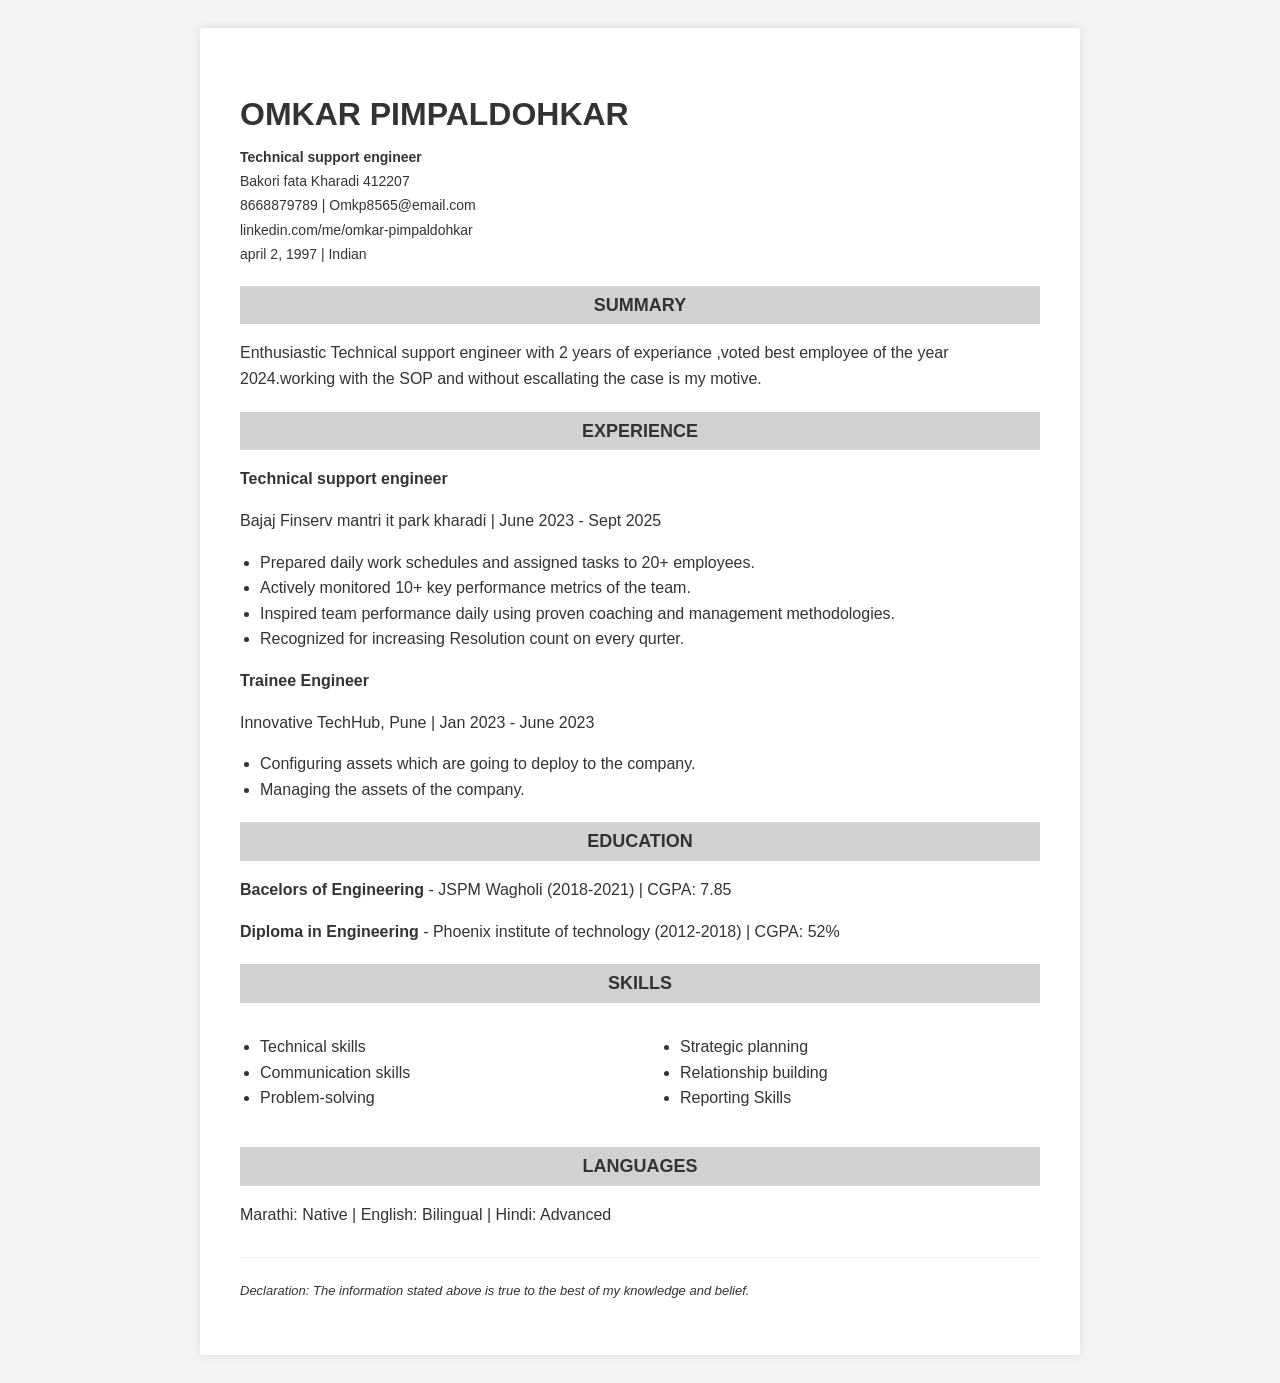
<file: WPT/Assignment/Assignment1/Q3/index.html>
<head>
   
    <title>Omkar Pimpaldohkar - Resume</title>
    <link rel="stylesheet" href="style.css">
</head>
<body>

    <div class="resume-container">
        <header>
            <h1>Omkar Pimpaldohkar</h1>
            <p><strong>Technical support engineer</strong></p>
            <p>Bakori fata Kharadi 412207</p>
            <p>8668879789 | Omkp8565@email.com</p>
            <p>linkedin.com/me/omkar-pimpaldohkar</p>
            <p>april 2, 1997 |  Indian</p>
        </header>

        <section>
            <h2 class="section-title">Summary</h2>
            <p>Enthusiastic Technical support engineer with 2 years of experiance ,voted best employee of the year 2024.working with the SOP and without escallating the case is my motive. </p>
        </section>

        <section>
            <h2 class="section-title">Experience</h2>
            <div class="job">
                <p><strong>Technical support engineer</strong></p>
                <p>Bajaj Finserv mantri it park kharadi | June 2023 - Sept 2025</p>
                <ul>
                    <li>Prepared daily work schedules and assigned tasks to 20+ employees.</li>
                    <li>Actively monitored 10+ key performance metrics of the  team.</li>
                    <li>Inspired team performance daily using proven coaching and management methodologies.</li>
                    <li>Recognized for increasing Resolution count on every qurter.</li>
                </ul>
            </div>
            <div class="job">
                <p><strong> Trainee Engineer </strong></p>
                <p> Innovative TechHub, Pune | Jan 2023 - June 2023</p>
                <ul>
                    <li>Configuring assets which are going to deploy to the company.</li>
                    <li> Managing the assets of the company.</li>
                </ul>
            </div>
        </section>

        <section>
            <h2 class="section-title">Education</h2>
            <p><strong>Bacelors of Engineering</strong> - JSPM Wagholi (2018-2021) | CGPA: 7.85</p>
            <p><strong>Diploma in Engineering</strong> - Phoenix institute of technology (2012-2018) | CGPA: 52%</p>
        </section>

        <section>
            <h2 class="section-title">Skills</h2>
            <div class="skills-grid">
                <ul>
                    <li>Technical skills</li>
                    <li>Communication skills</li>
                    <li>Problem-solving</li>
                </ul>
                <ul>
                    <li>Strategic planning</li>
                    <li>Relationship building</li>
                    <li>Reporting Skills</li>
                </ul>
            </div>
        </section>

        <section>
            <h2 class="section-title">Languages</h2>
            <p>Marathi: Native | English: Bilingual | Hindi: Advanced </p>
        </section>

        <footer>
            <p><em>Declaration: The information stated above is true to the best of my knowledge and belief.</em></p>
        </footer>
    </div>

</body>
</html>
</file>
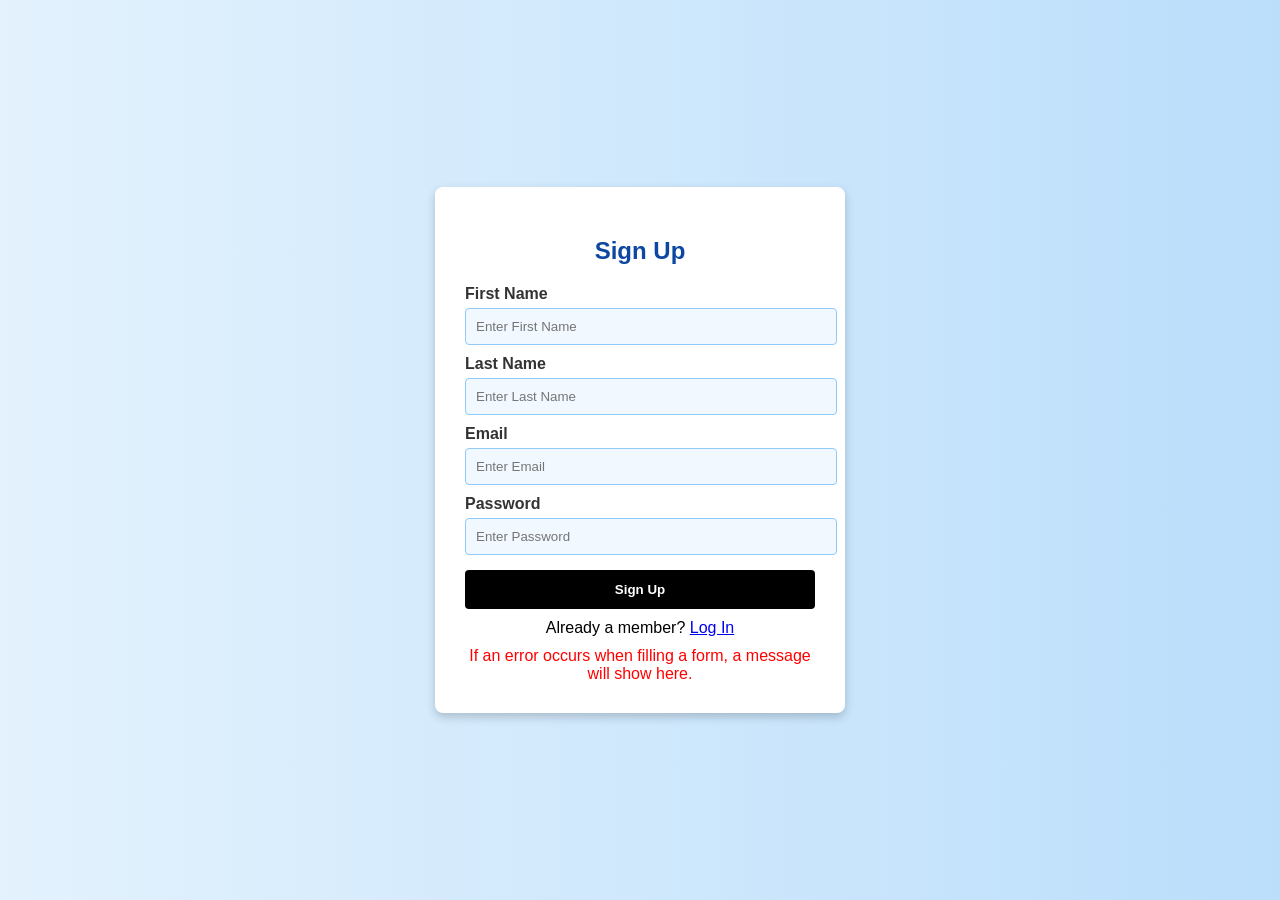
<file: WPT/Assignment/Assignment1/Q6/index.html>
<!DOCTYPE html>
<html>
<head>
    <title>Signup Page</title>
    <style>
        body {
            font-family: Arial, sans-serif;
            background: linear-gradient(to right, #e3f2fd, #bbdefb);
            display: flex;
            justify-content: center;
            align-items: center;
            height: 100vh;
            margin: 0;
        }
        .signup-box {
            background: #fff;
            padding: 30px;
            border-radius: 8px;
            width: 350px;
            box-shadow: 0px 4px 10px rgba(0,0,0,0.2);
        }
        h2 {
            text-align: center;
            color: #0d47a1;
        }
        label {
            display: block;
            margin-top: 10px;
            color: #333;
            font-weight: bold;
        }
        input {
            width: 100%;
            padding: 10px;
            margin-top: 5px;
            border: 1px solid #90caf9;
            border-radius: 4px;
            background: #f1f8ff;
        }
        .btn {
            width: 100%;
            background: #000;
            color: #fff;
            padding: 12px;
            margin-top: 15px;
            border: none;
            border-radius: 4px;
            cursor: pointer;
            font-weight: bold;
        }
        .btn:hover {
            background: #333;
        }
        .login-link {
            text-align: center;
            margin-top: 10px;
        }
        .error-msg {
            color: red;
            text-align: center;
            margin-top: 10px;
        }
    </style>
</head>
<body>

<div class="signup-box">
    <h2>Sign Up</h2>
    <form>
        <label>First Name</label>
        <input type="text" placeholder="Enter First Name" required>

        <label>Last Name</label>
        <input type="text" placeholder="Enter Last Name" required>

        <label>Email</label>
        <input type="email" placeholder="Enter Email" required>

        <label>Password</label>
        <input type="password" placeholder="Enter Password" required>

        <button type="submit" class="btn">Sign Up</button>
    </form>

    <div class="login-link">
        Already a member? <a href="#">Log In</a>
    </div>

    <div class="error-msg">
        If an error occurs when filling a form, a message will show here.
    </div>
</div>

</body>
</html>
</file>
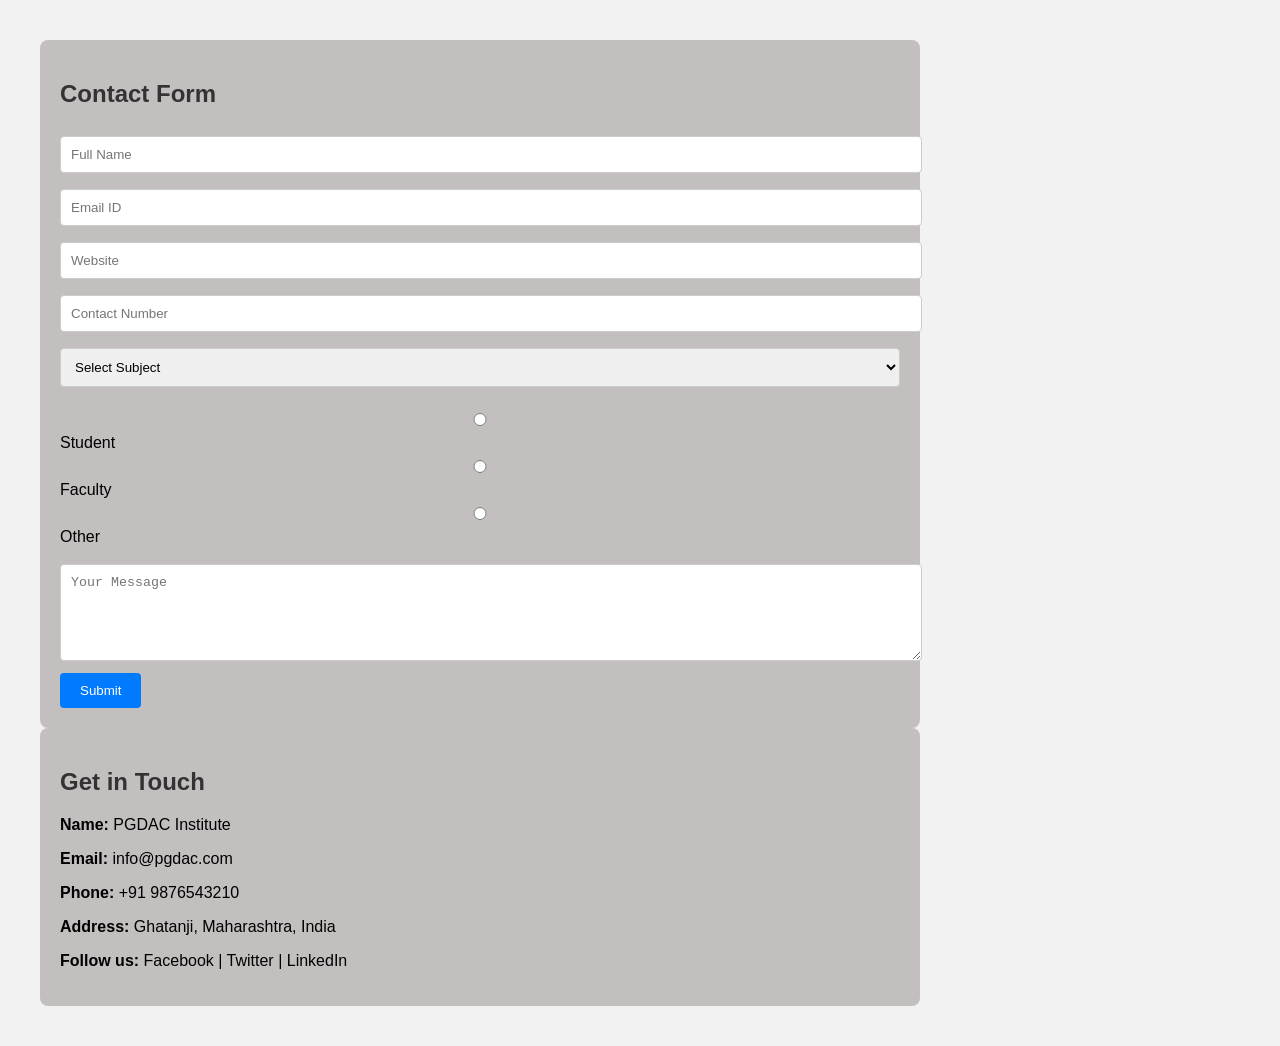
<file: WPT/Assignment/Assignment1/Q8/index.html>
<!DOCTYPE html>
<html>
<head>
    <title>Contact Us Page</title>
    <style>
        body {
            font-family: Arial, sans-serif;
            margin: 0;
            padding: 0;
            background: #f2f2f2;
        }
        .container {
            display: block;
            justify-content: space-between;
            padding: 40px;
        }
        .left, .right {
            width: 70%;
            background: #c3bfbf;
            padding: 20px;
            border-radius: 8px;
        }
        h2 {
            color: #333;
        }
        input, textarea, select {
            width: 100%;
            padding: 10px;
            margin: 8px 0;
            border: 1px solid #ccc;
            border-radius: 4px;
        }
        .radio-group {
            margin: 10px 0;
        }
        .radio-group label {
            margin-right: 15px;
        }
        button {
            background: #007BFF;
            color: white;
            padding: 10px 20px;
            border: none;
            border-radius: 4px;
            cursor: pointer;
        }
        button:hover {
            background: #0056b3;
        }
    </style>
</head>
<body>

<div class="container">

     <div class="right">
        <h2>Contact Form</h2>
        <form>
            <input type="text" placeholder="Full Name" required>
            <input type="email" placeholder="Email ID" required>
            <input type="url" placeholder="Website">
            <input type="tel" placeholder="Contact Number">

            <!-- Dropdown -->
            <select>
                <option value="">Select Subject</option>
                <option value="general">General Query</option>
                <option value="admission">Admission</option>
                <option value="support">Support</option>
            </select>

            <!-- Radio Buttons -->
            <div class="radio-group">
                <label><input type="radio" name="contact" value="student"> Student</label>
                <label><input type="radio" name="contact" value="faculty"> Faculty</label>
                <label><input type="radio" name="contact" value="other"> Other</label>
            </div>

            <textarea rows="5" placeholder="Your Message"></textarea>
            <button type="submit">Submit</button>
        </form>
    </div>
    
    <div class="left">
        <h2>Get in Touch</h2>
        <p><b>Name:</b> PGDAC Institute</p>
        <p><b>Email:</b> info@pgdac.com</p>
        <p><b>Phone:</b> +91 9876543210</p>
        <p><b>Address:</b> Ghatanji, Maharashtra, India</p>
        <p><b>Follow us:</b> Facebook | Twitter | LinkedIn</p>
    </div>

    
   
</div>

</body>
</html>
</file>
<file: WPT/Assignment/Assignment1/Q3/style.css>
body {
    font-family: Arial, sans-serif;
    line-height: 1.6;
    background-color: #f4f4f4;
    color: #333;
    padding: 20px;
}

.resume-container {
    max-width: 800px;
    margin: 0 auto;
    background: #fff;
    padding: 40px;
    box-shadow: 0 0 10px rgba(0,0,0,0.1);
}

header h1 {
    margin-bottom: 5px;
    text-transform: uppercase;
}

header p {
    margin: 2px 0;
    font-size: 14px;
}

.section-title {
    background-color: #d1d1d1;
    padding: 5px 10px;
    font-size: 18px;
    text-align: center;
    text-transform: uppercase;
    margin-top: 20px;
}

.job {
    margin-bottom: 15px;
}

ul {
    padding-left: 20px;
}

/* Creating the two-column layout for skills */
.skills-grid {
    display: flex;
    justify-content: space-between;
}

.skills-grid ul {
    width: 45%;
    list-style-type: disc;
}

footer {
    margin-top: 30px;
    font-size: 13px;
    border-top: 1px solid #eee;
    padding-top: 10px;
}
</file>
